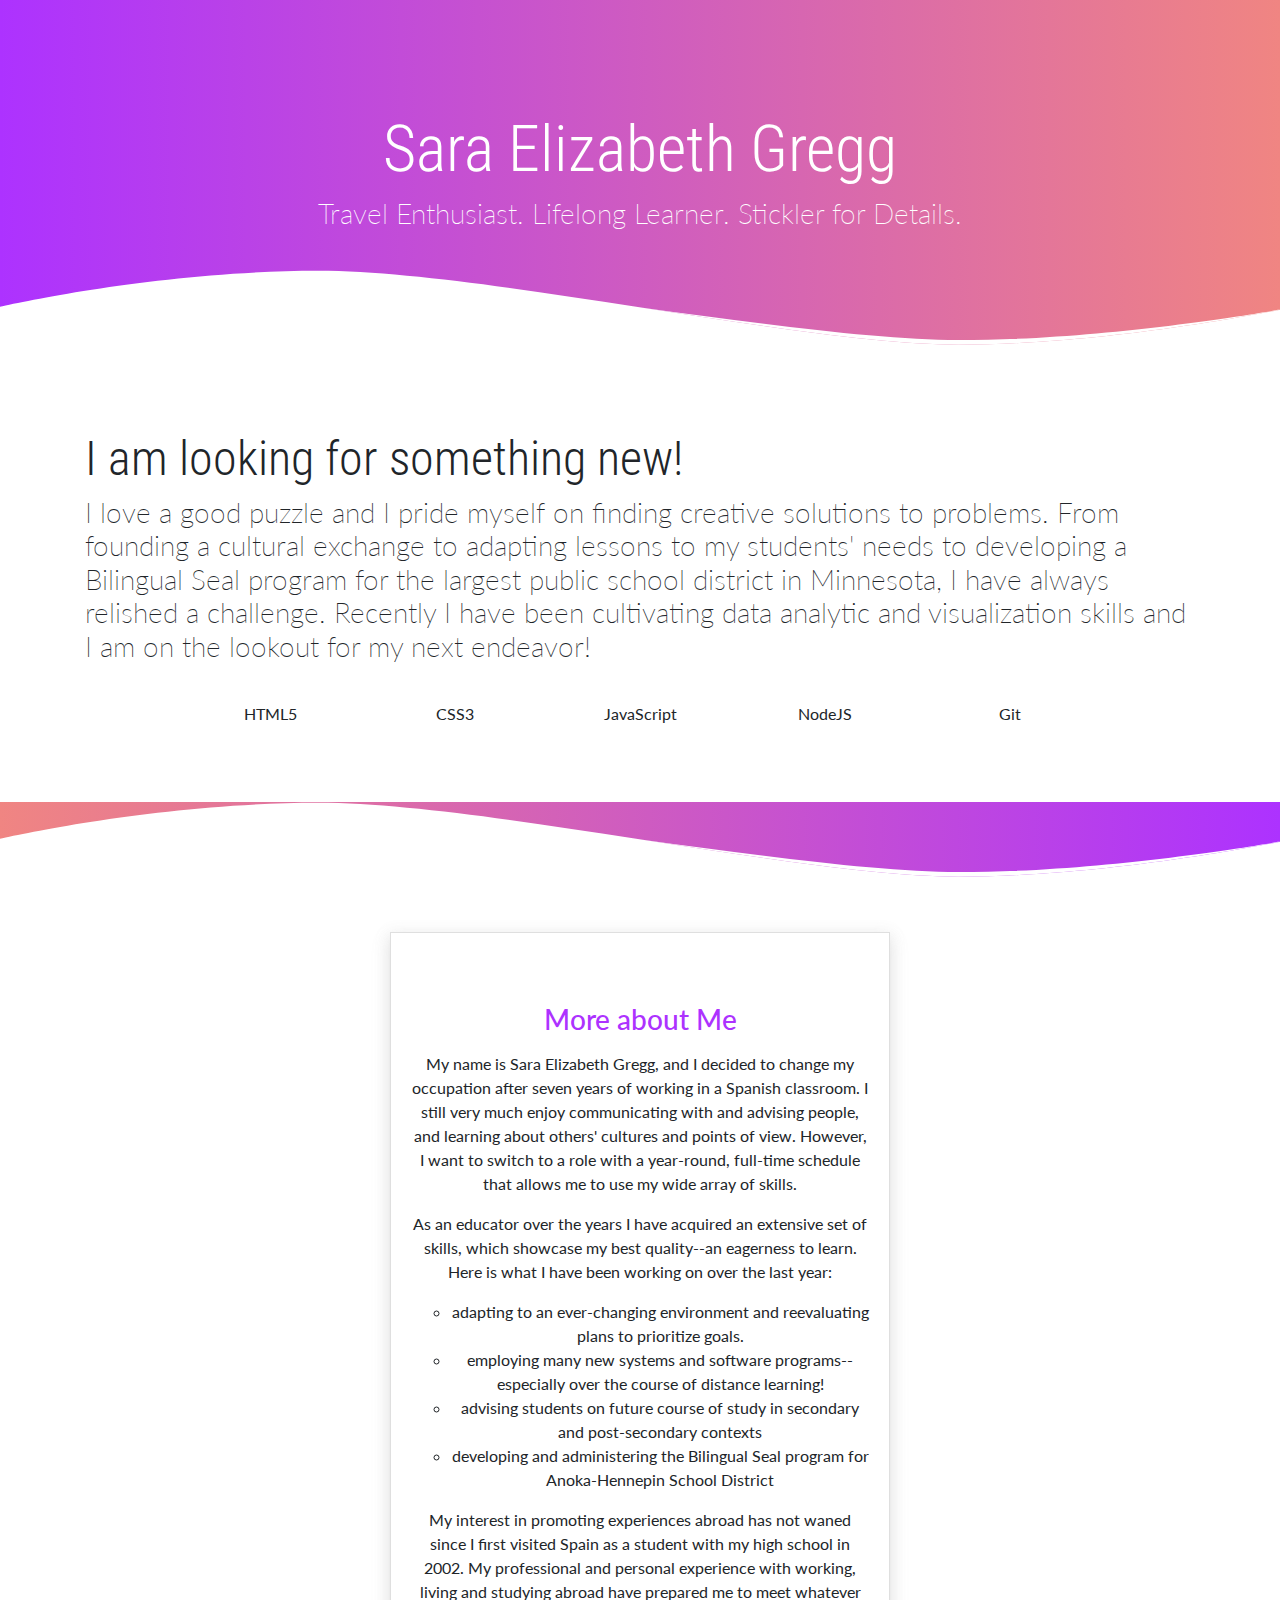
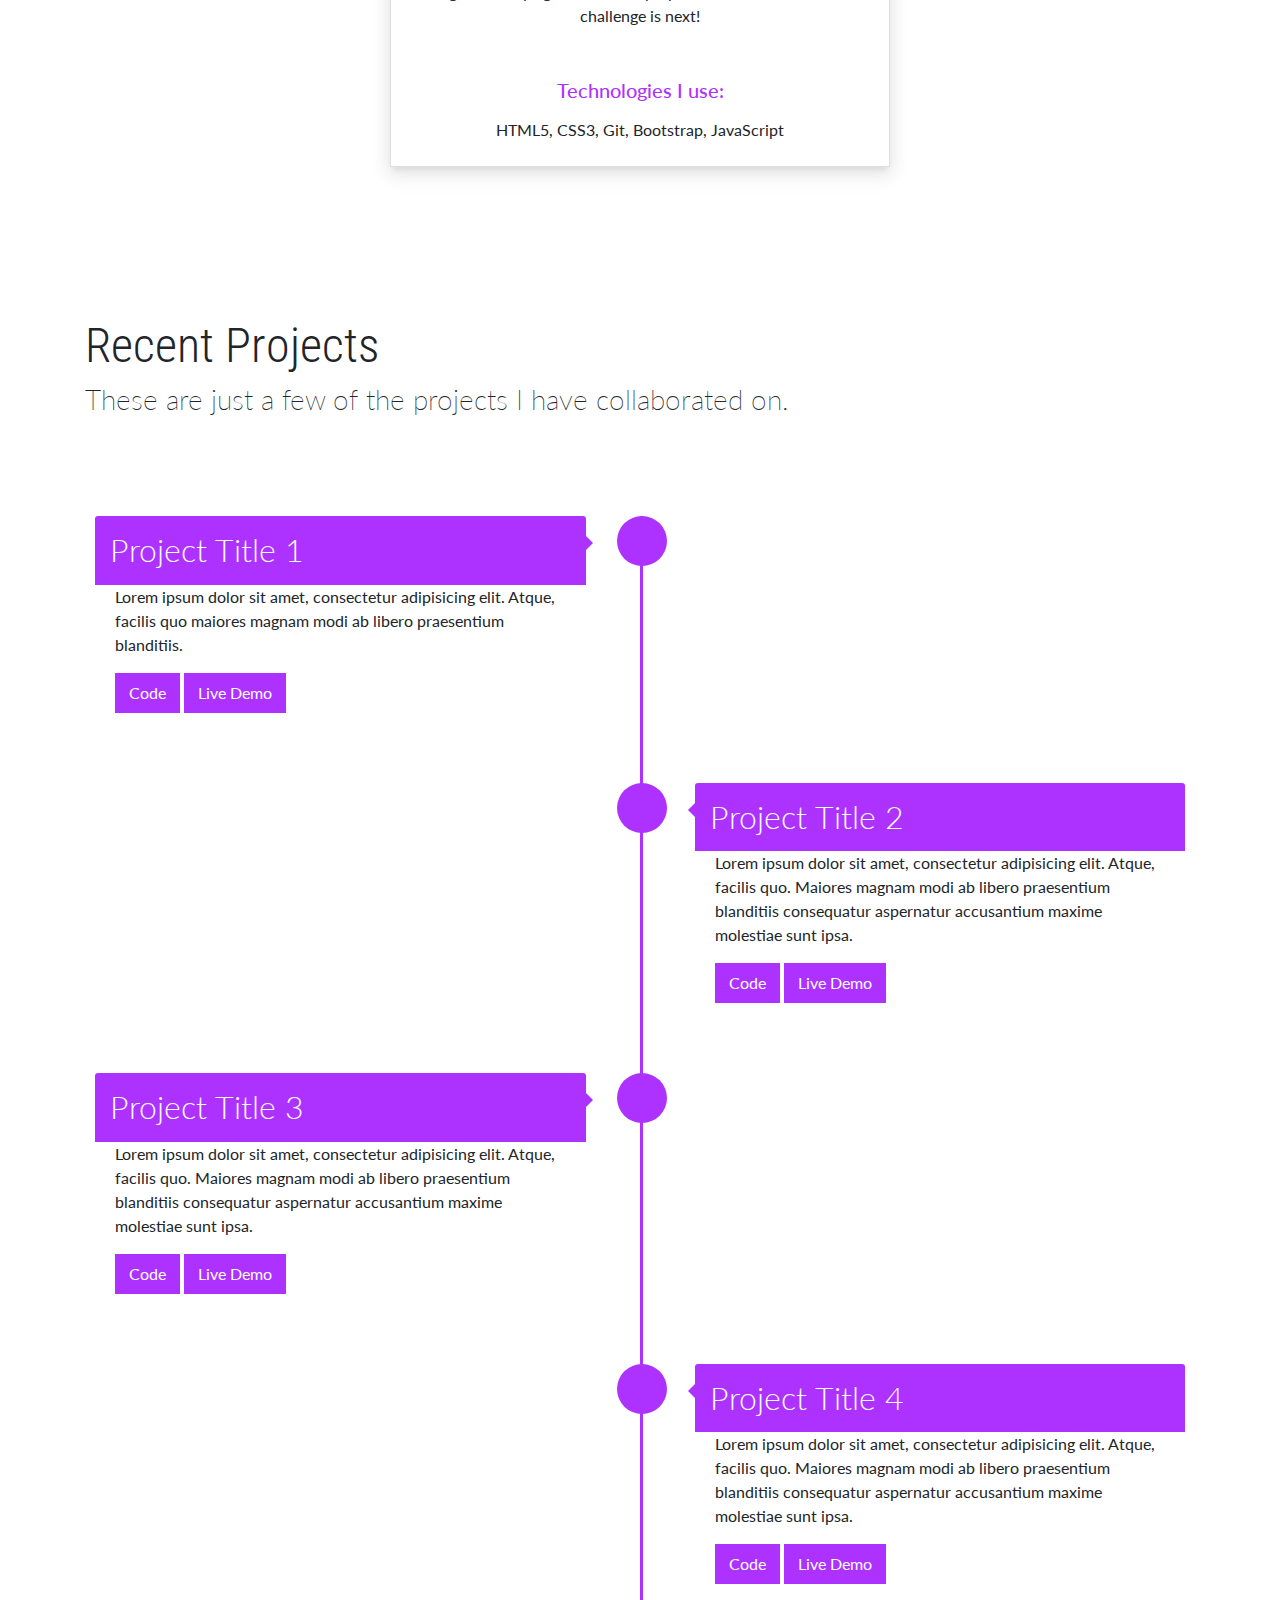
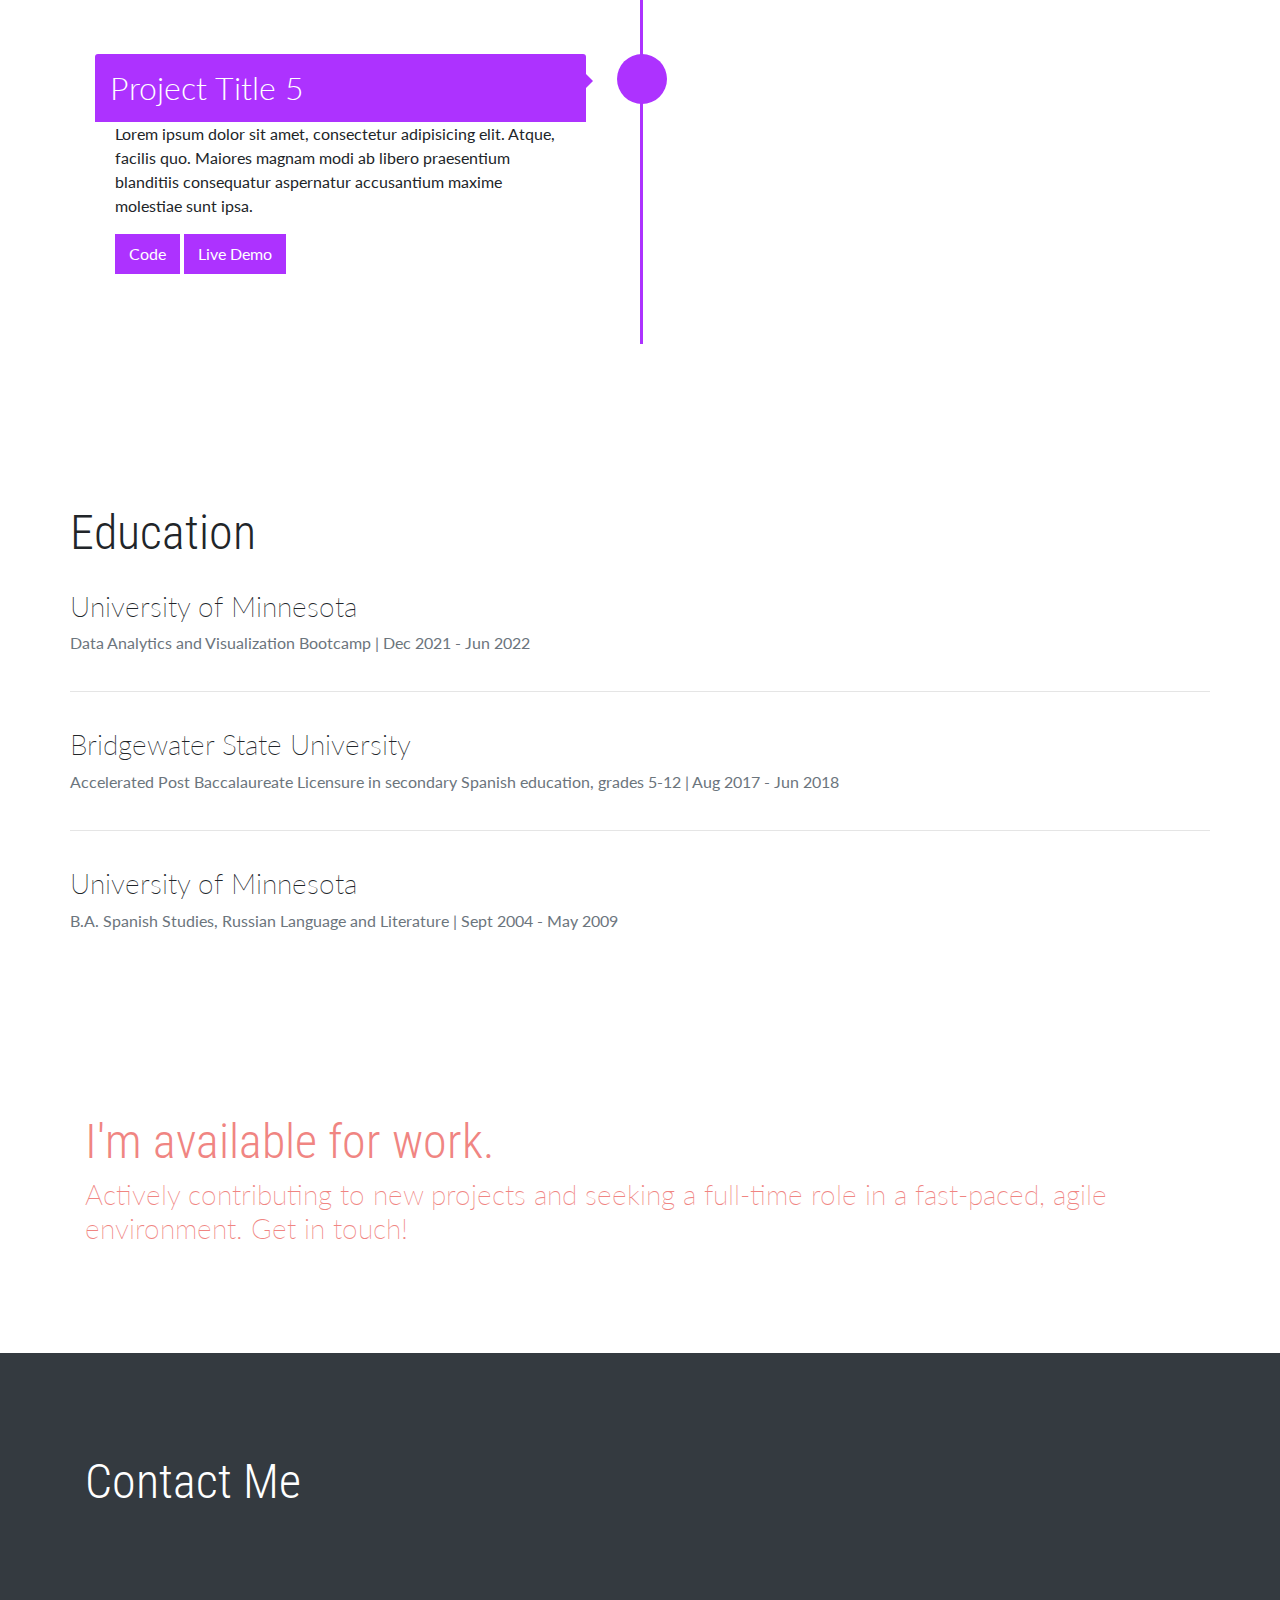
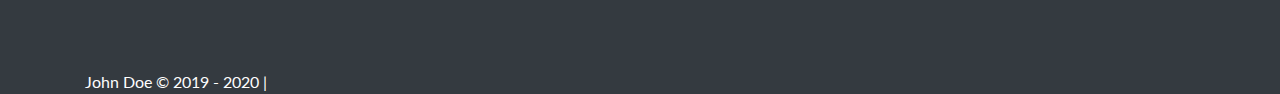
<file: sg_portfolio/index.html>
<!DOCTYPE html>
<html lang="en">

<head>
    <meta charset="UTF-8">
    <meta name="viewport" content="width=device-width, initial-scale=1.0">
    <meta http-equiv="X-UA-Compatible" content="ie=edge">

    <!-- Google Font -->
    <link href="https://fonts.googleapis.com/css?family=Lato:300,400,700" rel="stylesheet">
    <link href="https://fonts.googleapis.com/css?family=Roboto+Condensed:300,400,700" rel="stylesheet">

    <!-- Bootstrap CSS -->
    <link rel="stylesheet" href="https://stackpath.bootstrapcdn.com/bootstrap/4.3.1/css/bootstrap.min.css"
        integrity="sha384-ggOyR0iXCbMQv3Xipma34MD+dH/1fQ784/j6cY/iJTQUOhcWr7x9JvoRxT2MZw1T" crossorigin="anonymous" />

    <!-- Font Awesome -->
    <link rel="stylesheet" href="https://use.fontawesome.com/releases/v5.8.1/css/all.css"
        integrity="sha384-50oBUHEmvpQ+1lW4y57PTFmhCaXp0ML5d60M1M7uH2+nqUivzIebhndOJK28anvf" crossorigin="anonymous" />

    <!-- Custom styles for this template -->
    <link href="assets/css/app.css" rel="stylesheet" />
    <title>Sara Elizabeth Gregg | Portfolio</title>
</head>

<body>

    <header>
        <div class="wave">
            <div class="container header-container">
                <h1 class="name">Sara Elizabeth Gregg</h1>
                <h3 class="subtitle text-center">Travel Enthusiast. Lifelong Learner. Stickler for Details.</h3>
                <!-- <img src="assets/images/student.png" class="boy" alt="boy image" /> -->
            </div>
        </div>
        <div class="wave-svg">
            <svg xmlns="http://www.w3.org/2000/svg" fill="#fff" opacity="1" width="100%" height="80"
                preserveAspectRatio="none" viewBox="0 0 1600 200">
                <path d="M-8,95.3C-8,95.3,189,2,398,2s604,184.7,800,184.7s412-91.4,412-91.4V271H-8V95.3z" />
                <path
                    d="M1610,95.3c0,0-216,80-412,80c-98,0-245.8-40.5-395.1-80.9c149.4,46.2,297.1,92.3,395.1,92.3C1394,186.7,1610,95.3,1610,95.3z" />
            </svg>
        </div>
    </header>

    <section class="container">
        <h1 class="title">I am looking for something new!
        </h1>
        <h3 class="subtitle">
            I love a good puzzle and I pride myself on finding creative solutions to problems. From founding a cultural exchange to adapting lessons to my students' needs to 
            developing a Bilingual Seal program for the largest public school district in Minnesota, I have always relished a challenge. Recently I have been cultivating data 
            analytic and visualization skills and I am on the lookout for my next endeavor!
         </h3>
    </section>


    <section class="container skill-container">
        <div class="row">
            <div class="col-md-10 offset-md-1">

                <div class="row text-center">
                    <div class="col">
                        <div class="skill-bar-title">
                            <i class="fab fa-html5 fa-3x"></i>
                            <p>HTML5</p>
                        </div>
                    </div>

                    <div class="col">
                        <div class="skill-bar-title">
                            <i class="fab fa-css3-alt fa-3x"></i>
                            <p>CSS3</p>
                        </div>
                    </div>
                    <div class="col">
                        <div class="skill-bar-title">
                            <i class="fab fa-js-square fa-3x"></i>
                            <p>JavaScript</p>
                        </div>
                    </div>
                    <div class="col">
                        <div class="skill-bar-title">
                            <i class="fab fa-node fa-3x"></i>
                            <p>NodeJS</p>
                        </div>
                    </div>
                    <div class="col">
                        <div class="skill-bar-title">
                            <i class="fab fa-git fa-3x"></i>
                            <p>Git</p>
                        </div>
                    </div>
                </div>
            </div>
        </div>

    </section>

    <div class="wave-svg-color">
            <svg xmlns="http://www.w3.org/2000/svg" fill="#fff" opacity="1" width="100%" height="80"
                preserveAspectRatio="none" viewBox="0 0 1600 200">
            <path d="M-8,95.3C-8,95.3,189,2,398,2s604,184.7,800,184.7s412-91.4,412-91.4V271H-8V95.3z" />
            <path
                d="M1610,95.3c0,0-216,80-412,80c-98,0-245.8-40.5-395.1-80.9c149.4,46.2,297.1,92.3,395.1,92.3C1394,186.7,1610,95.3,1610,95.3z" />
        </svg>
    </div>

    <section class="container-color">
    </section>
    <section class="container">
        <div class="card custom-card">
            <div class="card-body">
                <span class="card-icon">
                    <i class="fas fa-code"></i>
                </span>

                <h3 class="card-title">More about Me</h3>
                <p class="card-text">
                    <p>My name is Sara Elizabeth Gregg, and I decided to change my occupation after seven years of working in a Spanish classroom. 
                    I still very much enjoy communicating with and advising people, and learning about others' cultures and points of view. 
                    However, I want to switch to a role with a year-round, full-time schedule that allows me to use my wide array of skills. </p>
                    <p> As an educator over the years I have acquired an extensive set of skills, which showcase my best quality--an eagerness to learn. 
                    Here is what I have been working on over the last year:<br> 
                    <ul style="list-style-type:circle">
                        <li>adapting to an ever-changing environment and reevaluating plans to prioritize goals.</li>
                        <li>employing many new systems and software programs--especially over the course of distance learning!</li>
                        <li>advising students on future course of study in secondary and post-secondary contexts </li>
                        <li>developing and administering the Bilingual Seal program for Anoka-Hennepin School District</li>
                    </ul>
                    </p>
                    <p> My interest in promoting experiences abroad has not waned since I first visited Spain as a student with my high school in 2002. 
                    My professional and personal experience with working, living and studying abroad have prepared me to meet whatever challenge is next!</p>
                <h5 class="card-title">
                    Technologies I use:
                </h5>
                <p class="card-text">
                    HTML5, CSS3, Git, Bootstrap, JavaScript
                </p>
            </div>
        </div>
    </section>





    <!-- TIMELINE -->
    <section class="container">
        <h1 class="title">Recent Projects</h1>
        <h3 class="subtitle">These are just a few of the projects I have collaborated on.</h3>
    </section>


    <div class="container">
        <div id="timeline">
            <div class="timeline-item">
                <div class="timeline-icon">
                    <i class="fas fa-star fa-align"></i>

                </div>
                <div class="timeline-content">
                    <h2>Project Title 1</h2>
                    <p>
                        Lorem ipsum dolor sit amet, consectetur adipisicing elit.
                        Atque, facilis quo maiores magnam modi ab libero praesentium blanditiis.
                    </p>
                    <a href="https://github.com" class="btn"><i class="fab fa-github"></i> Code</a>
                    <a href="#" class="btn"><i class="fas fa-tv"></i> Live Demo</a>
                </div>
            </div>

            <div class="timeline-item">
                <div class="timeline-icon">
                    <i class="fas fa-star fa-align"></i>

                </div>
                <div class="timeline-content right">
                    <h2>Project Title 2</h2>
                    <p>
                        Lorem ipsum dolor sit amet, consectetur adipisicing elit. Atque, facilis quo. Maiores magnam
                        modi ab libero praesentium blanditiis consequatur aspernatur accusantium maxime molestiae sunt
                        ipsa.
                    </p>
                    <a href="https://github.com" class="btn"><i class="fab fa-github"></i> Code</a>
                    <a href="#" class="btn"><i class="fas fa-tv"></i> Live Demo</a>
                </div>
            </div>

            <div class="timeline-item">
                <div class="timeline-icon">
                    <i class="fas fa-star fa-align"></i>
                </div>
                <div class="timeline-content">
                    <h2>Project Title 3</h2>
                    <p>
                        Lorem ipsum dolor sit amet, consectetur adipisicing elit. Atque, facilis quo. Maiores magnam
                        modi ab libero praesentium blanditiis consequatur aspernatur accusantium maxime molestiae sunt
                        ipsa.
                    </p>
                    <a href="https://github.com" class="btn"><i class="fab fa-github"></i> Code</a>
                    <a href="#" class="btn"><i class="fas fa-tv"></i> Live Demo</a>

                </div>
            </div>

            <div class="timeline-item">
                <div class="timeline-icon">
                    <i class="fas fa-star fa-align"></i>

                </div>
                <div class="timeline-content right">
                    <h2>Project Title 4</h2>
                    <p>
                        Lorem ipsum dolor sit amet, consectetur adipisicing elit. Atque, facilis quo. Maiores magnam
                        modi ab libero praesentium blanditiis consequatur aspernatur accusantium maxime molestiae sunt
                        ipsa.
                    </p>
                    <a href="https://github.com" class="btn"><i class="fab fa-github"></i> Code</a>
                    <a href="#" class="btn"><i class="fas fa-tv"></i> Live Demo</a>
                </div>
            </div>

            <div class="timeline-item">
                <div class="timeline-icon">
                    <i class="fas fa-star fa-align"></i>
                </div>
                <div class="timeline-content">
                    <h2>Project Title 5</h2>
                    <p>
                        Lorem ipsum dolor sit amet, consectetur adipisicing elit. Atque, facilis quo. Maiores magnam
                        modi ab libero praesentium blanditiis consequatur aspernatur accusantium maxime molestiae sunt
                        ipsa.
                    </p>
                    <a href="https://github.com" class="btn"><i class="fab fa-github"></i> Code</a>
                    <a href="#" class="btn"><i class="fas fa-tv"></i> Live Demo</a>
                </div>
            </div>
        </div>
    </div>


    <!-- EDUCATION -->
    <section class="container education-container">
        <h1 class="title">Education </h1>
        <article class="education-item">
            <h3 class="subtitle">University of Minnesota</h3>
            <span class="text-muted">Data Analytics and Visualization Bootcamp | Dec 2021 - Jun 2022</span>
        </article>
        <hr />
        <article class="education-item">
            <h3 class="subtitle">Bridgewater State University</h3>
            <span class="text-muted">Accelerated Post Baccalaureate Licensure in secondary Spanish education, grades 5-12 | Aug 2017 - Jun 2018</span>
        </article>
        <hr />
        <article class="education-item">
            <h3 class="subtitle">University of Minnesota</h3>
            <span class="text-muted">B.A. Spanish Studies, Russian Language and Literature | Sept 2004 - May 2009</span>
        </article>



    </section>

    <!-- AVAILABLE FOR WORK -->
    <section class="container-color">
        <div class="container">
            <h1 class="title">I'm available for work.
            </h1>
            <h3 class="subtitle">Actively contributing to new projects and seeking a full-time role in a fast-paced,
                agile environment. Get in touch!</h3>
        </div>
    </section>

    <!-- FOOTER -->
    <section class="container-dark">
        <div class="container">
            <h1>Contact Me</h1>
            <h3 class="intro subtitle">
                <a href="https://twitter.com" class="social-icon"><i class="fab fa-twitter"></i></a>
                <a href="https://linkedin.com/in" class="social-icon"><i class="fab fa-linkedin"></i></a>
                <a href="jttps://github.com/" class="social-icon"><i class="fab fa-github"></i></a>
                <a href="mailto:<YOUREMAIL>" class="social-icon"><i class="fas fa-envelope"></i></a>
            </h3>
        </div>
    </section>

    <footer>
        <div class="container">
            John Doe &copy; 2019 - 2020 |

        </div>
    </footer>


    <script src="https://code.jquery.com/jquery-3.3.1.slim.min.js"
        integrity="sha384-q8i/X+965DzO0rT7abK41JStQIAqVgRVzpbzo5smXKp4YfRvH+8abtTE1Pi6jizo"
        crossorigin="anonymous"></script>
    <script src="https://cdnjs.cloudflare.com/ajax/libs/popper.js/1.14.6/umd/popper.min.js"
        integrity="sha384-wHAiFfRlMFy6i5SRaxvfOCifBUQy1xHdJ/yoi7FRNXMRBu5WHdZYu1hA6ZOblgut"
        crossorigin="anonymous"></script>
    <script src="https://stackpath.bootstrapcdn.com/bootstrap/4.2.1/js/bootstrap.min.js"
        integrity="sha384-B0UglyR+jN6CkvvICOB2joaf5I4l3gm9GU6Hc1og6Ls7i6U/mkkaduKaBhlAXv9k"
        crossorigin="anonymous"></script>
    <script src="assets/js/app.js"></script>
</body>

</html>
</file>
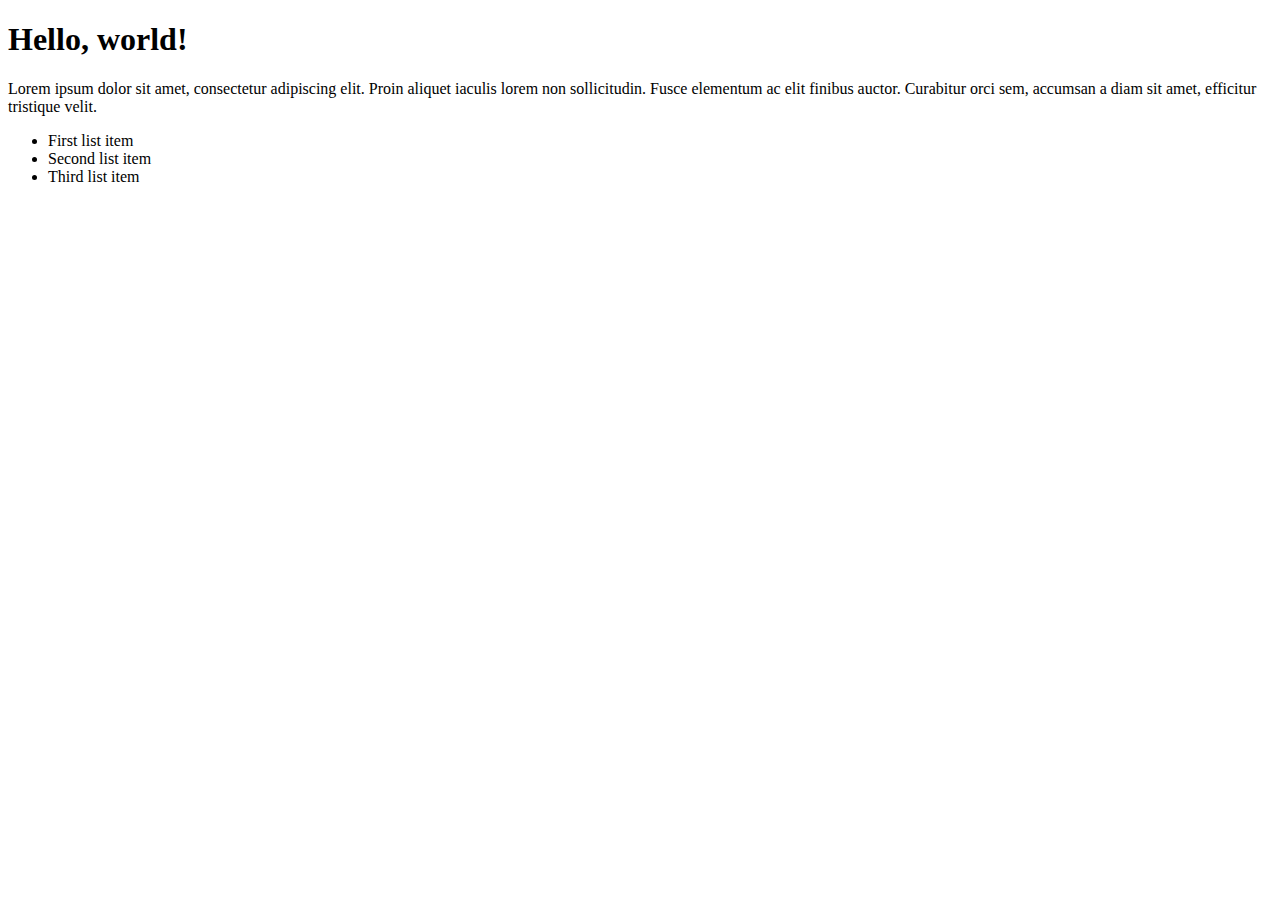
<file: first_index.html>
<!DOCTYPE html>
<html lang="en">
 <head>
   <meta charset="UTF-8" />
   <meta name="viewport" content="width=device-width, initial-scale=1.0" />
   <meta http-equiv="X-UA-Compatible" content="ie=edge" />
   <title>Document</title>
 </head>
 <body>
   <h1>Hello, world!</h1>
   <p>
     Lorem ipsum dolor sit amet, consectetur adipiscing elit. Proin aliquet
     iaculis lorem non sollicitudin. Fusce elementum ac elit finibus auctor.
     Curabitur orci sem, accumsan a diam sit amet, efficitur tristique velit.
   </p>
   <ul>
     <li>First list item</li>
     <li>Second list item</li>
     <li>Third list item</li>
   </ul>
 </body>
</html>
</file>
<file: sg_portfolio/assets/css/app.css>
html, body {
  font-family: 'Lato', sans-serif;
}

h1 {
  font-size:3em;
  font-family: 'Roboto Condensed', sans-serif;
  font-weight: 300;
}

.name {
  font-size:4em;
  font-family: 'Roboto Condensed', sans-serif;
  font-weight: 300;
}

footer {
  background-color: #343a40;
  color: #fff;
  display: flex;
  align-items: flex-start;
}

footer a {
  color: #fff;
}

.header-container {
  display: flex;
  align-items: center;
  flex-direction: column;
}

.wave {
  background: linear-gradient(to left, #f08582, #ad32ff);
  min-height: 350px;
  color: #fff;
  display: flex;
  flex-direction: column;
  justify-content: center;
  align-items: center;
}

.wave-svg{
  width: 100%;
  transform: translateY(-80px);
}

.wave-svg-secondary{
  width: 100%;
}

.wave-svg-color {
  margin-top: 30px;
  background: linear-gradient(to left, #ad32ff, #f08582);
}

.custom-card {
  transform: translateY(-150px);
  text-align: center;
  width:500px;
  max-width: 90%;
  margin: 0 auto;
  
}

.card {
  border-radius: 0;
  box-shadow:0 8px 17px 2px rgba(152,152,152,0.14),0 3px 14px 2px rgba(152,152,152,0.12),0 5px 5px -3px rgba(152,152,152,0.2);
}

.education-container {
  padding: 60px 0;
}

.education-item {
  padding: 20px 0;
}

.container-color, .container-dark {
  padding: 100px 0;
  color: #fff;
}

.container-color {
  color: #f08582;
}

.container-dark {
  background-color: #343a40;
}

.card-title {
  margin-top: 50px;
  color: #ad32ff;
  text-align: center;
}

.card-text {
  line-height: 2;
}

.card-icon{
  color: #ad32ff;
  font-size: 50px;
}

.subtitle {
    font-weight: 200;
}
.boy {
    display: block;
    height: 200px;
    margin-top: 50px;
}

.start-project-card {
    min-height: 200px;
    width: 100%;
}

.card-flex{
    display: flex;
    align-items: flex-start;
    justify-content: center;
    flex-direction: column;
}

.social-icon {
    color: #fff;
    font-size: 36px;
    margin-right: 40px;
}

.skill-container{
    padding: 30px;
}

.fa-align {
  margin: auto;
  color: #fff;
} 

#timeline .timeline-item:after, #timeline .timeline-item:before {
	 content: '';
	 display: block;
	 width: 100%;
	 clear: both;
}
 
 #timeline {
	 width: 100%;
	 margin: 100px auto;
	 position: relative;
	 padding: 0 10px;
	 transition: all 0.4s ease;
}
 #timeline:before {
	 content: "";
	 width: 3px;
	 height: 100%;
	 background: #ad32ff;
	 left: 50%;
	 top: 0;
	 position: absolute;
}
 #timeline:after {
	 content: "";
	 clear: both;
	 display: table;
	 width: 100%;
}
 #timeline .timeline-item {
	 margin-bottom: 50px;
	 position: relative;
}
 #timeline .timeline-item .timeline-icon {
	 background: #ad32ff;
	 width: 50px;
	 height: 50px;
	 position: absolute;
	 top: 0;
	 left: 50%;
	 overflow: hidden;
	 margin-left: -23px;
	 border-radius: 50%;
}
 #timeline .timeline-item .timeline-icon {
	 display:flex;
}
 #timeline .timeline-item .timeline-content {
	 width: 45%;
	 background: #fff;
	 padding: 20px;
	 border-radius: 0;
	 transition: all 0.3s ease;
}
 #timeline .timeline-item .timeline-content h2 {
	 padding: 15px;
	 background: #ad32ff;
	 color: #fff;
	 margin: -20px -20px 0 -20px;
	 font-weight: 300;
	 -webkit-border-radius: 3px 3px 0 0;
	 -moz-border-radius: 3px 3px 0 0;
	 -ms-border-radius: 3px 3px 0 0;
	 border-radius: 3px 3px 0 0;
}
 #timeline .timeline-item .timeline-content:before {
	 content: '';
	 position: absolute;
	 left: 45%;
	 top: 20px;
	 width: 0;
	 height: 0;
	 border-top: 7px solid transparent;
	 border-bottom: 7px solid transparent;
	 border-left: 7px solid #ad32ff;
}
 #timeline .timeline-item .timeline-content.right {
	 float: right;
}
 #timeline .timeline-item .timeline-content.right:before {
	 content: '';
	 right: 45%;
	 left: inherit;
	 border-left: 0;
	 border-right: 7px solid #ad32ff;
}
 .btn {
	 background-color: #ad32ff;
   border: 2px solid #ad32ff;
   color: #fff;
   border-radius: 0;

}

 @media screen and (max-width: 768px) {
	 #timeline {
		 margin: 30px;
		 padding: 0px;
		 width: 90%;
	}
	 #timeline:before {
		 left: 0;
	}
	 #timeline .timeline-item .timeline-content {
		 width: 90%;
		 float: right;
	}
	 #timeline .timeline-item .timeline-content:before, #timeline .timeline-item .timeline-content.right:before {
		 left: 10%;
		 margin-left: -6px;
		 border-left: 0;
		 border-right: 7px solid #ad32ff;
	}
	 #timeline .timeline-item .timeline-icon {
		 left: 0;
	}
}
 


.modal {
  position: fixed;
  top: 0;
  right: 0;
  bottom: 0;
  left: 0;
  overflow: hidden;
}

.modal-dialog {
  position: fixed;
  margin: 0;
  min-width: 100%;
  height: 100%;
  padding: 0;
}

.modal-content {
  position: absolute;
  top: 0;
  right: 0;
  bottom: 0;
  left: 0;
  border-radius: 0;
  box-shadow: none;
}

.modal-header {
  position: absolute;
  top: 0;
  right: 0;
  left: 0;
  height: 50px;
  padding: 10px;
  background: #ad32ff;
  border: 0;
  border-radius: 0;
}

.modal-title {
  font-weight: 300;
  font-size: 2em;
  color: #fff;
  line-height: 30px;
}

.modal-body {
  position: absolute;
  top: 50px;
  bottom: 60px;
  width: 100%;
  font-weight: 300;
  overflow: auto;
}

.modal-footer {
  position: absolute;
  right: 0;
  bottom: 0;
  left: 0;
  height: 60px;
  padding: 10px;
  background: #f1f3f5;
}
</file>
